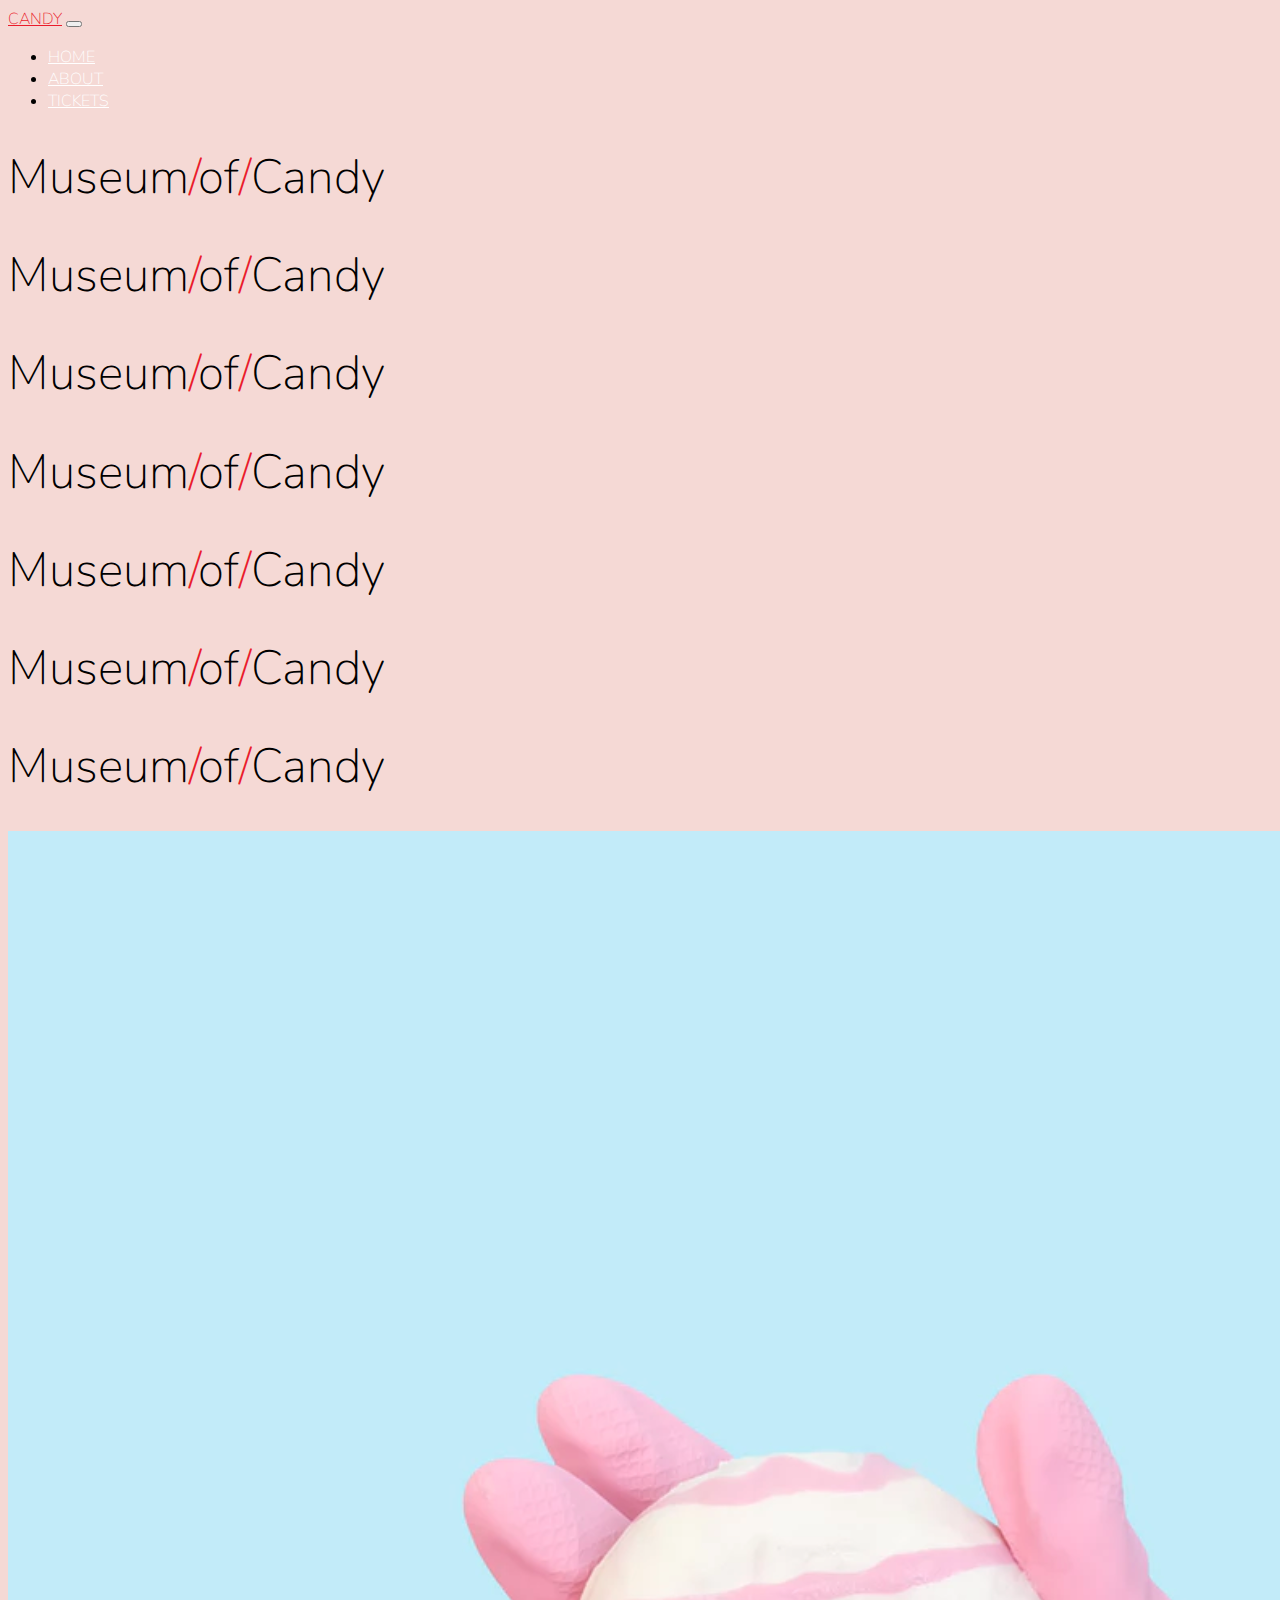
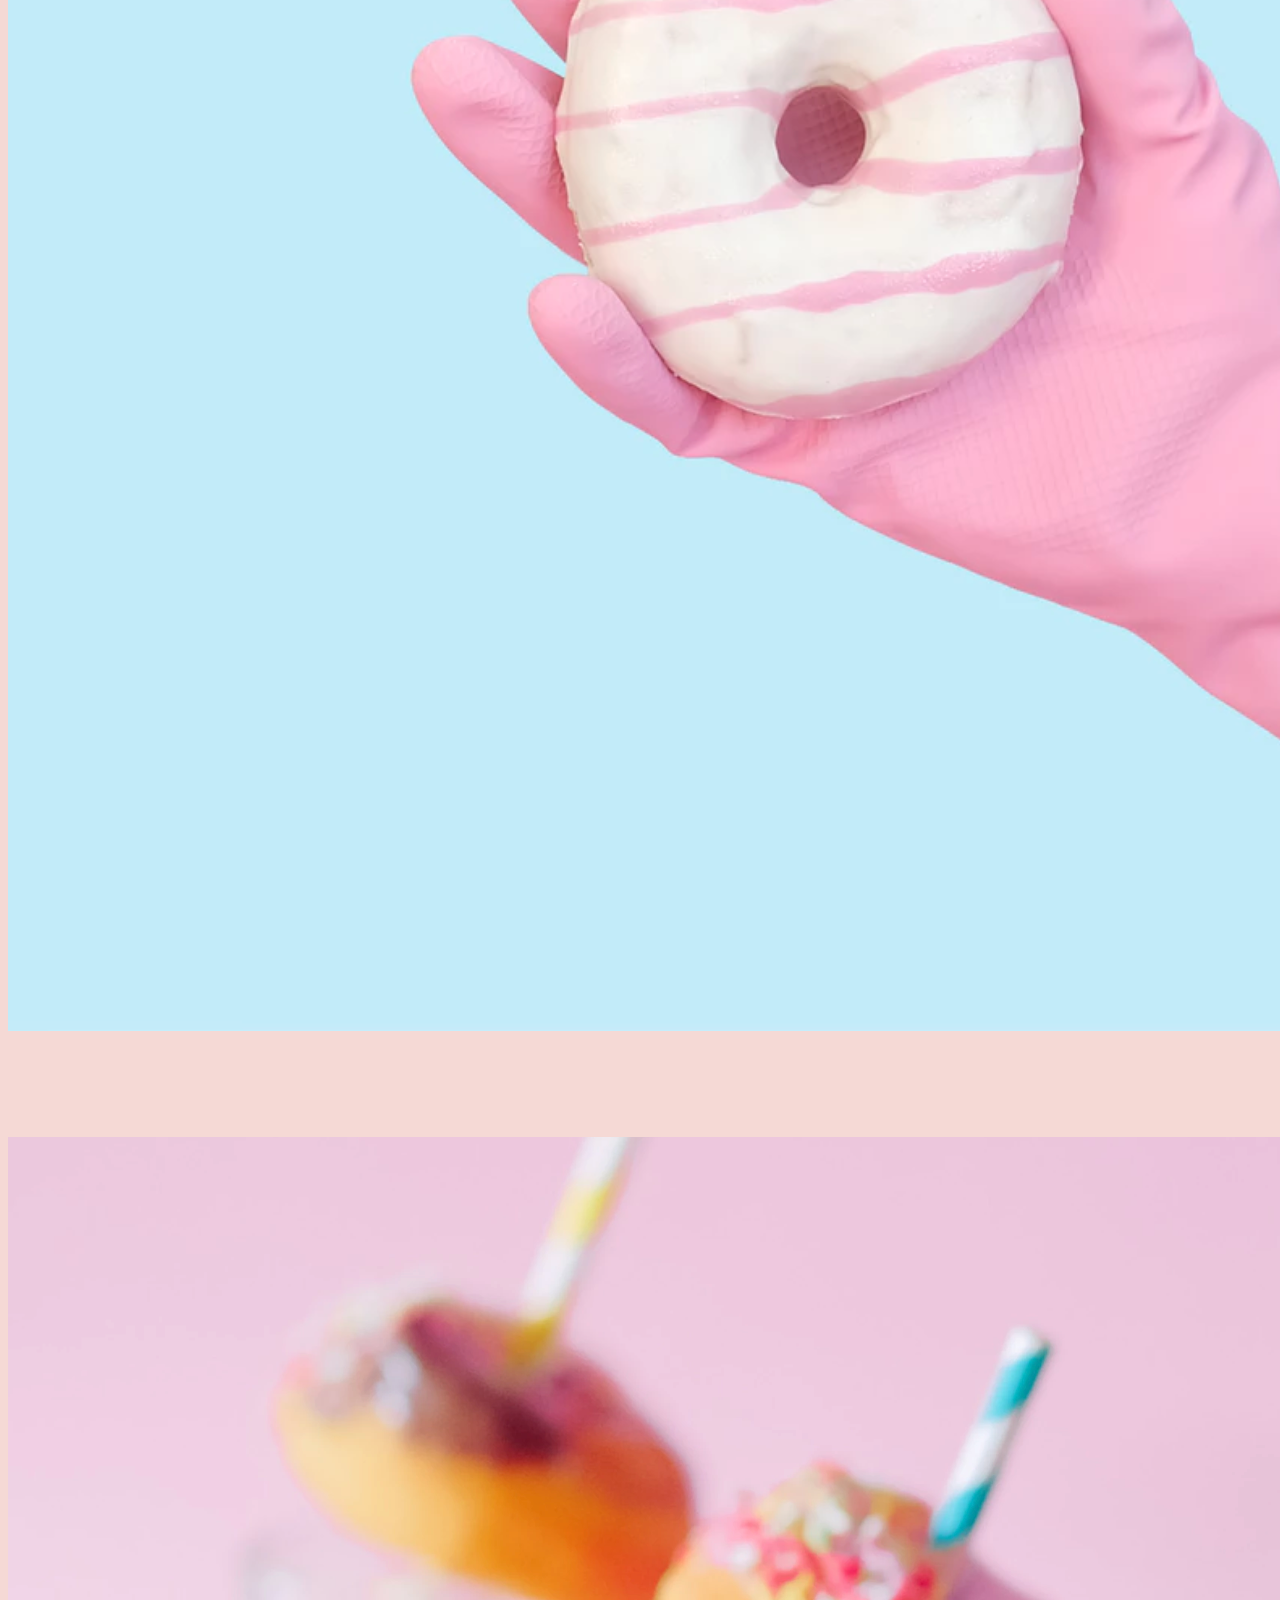
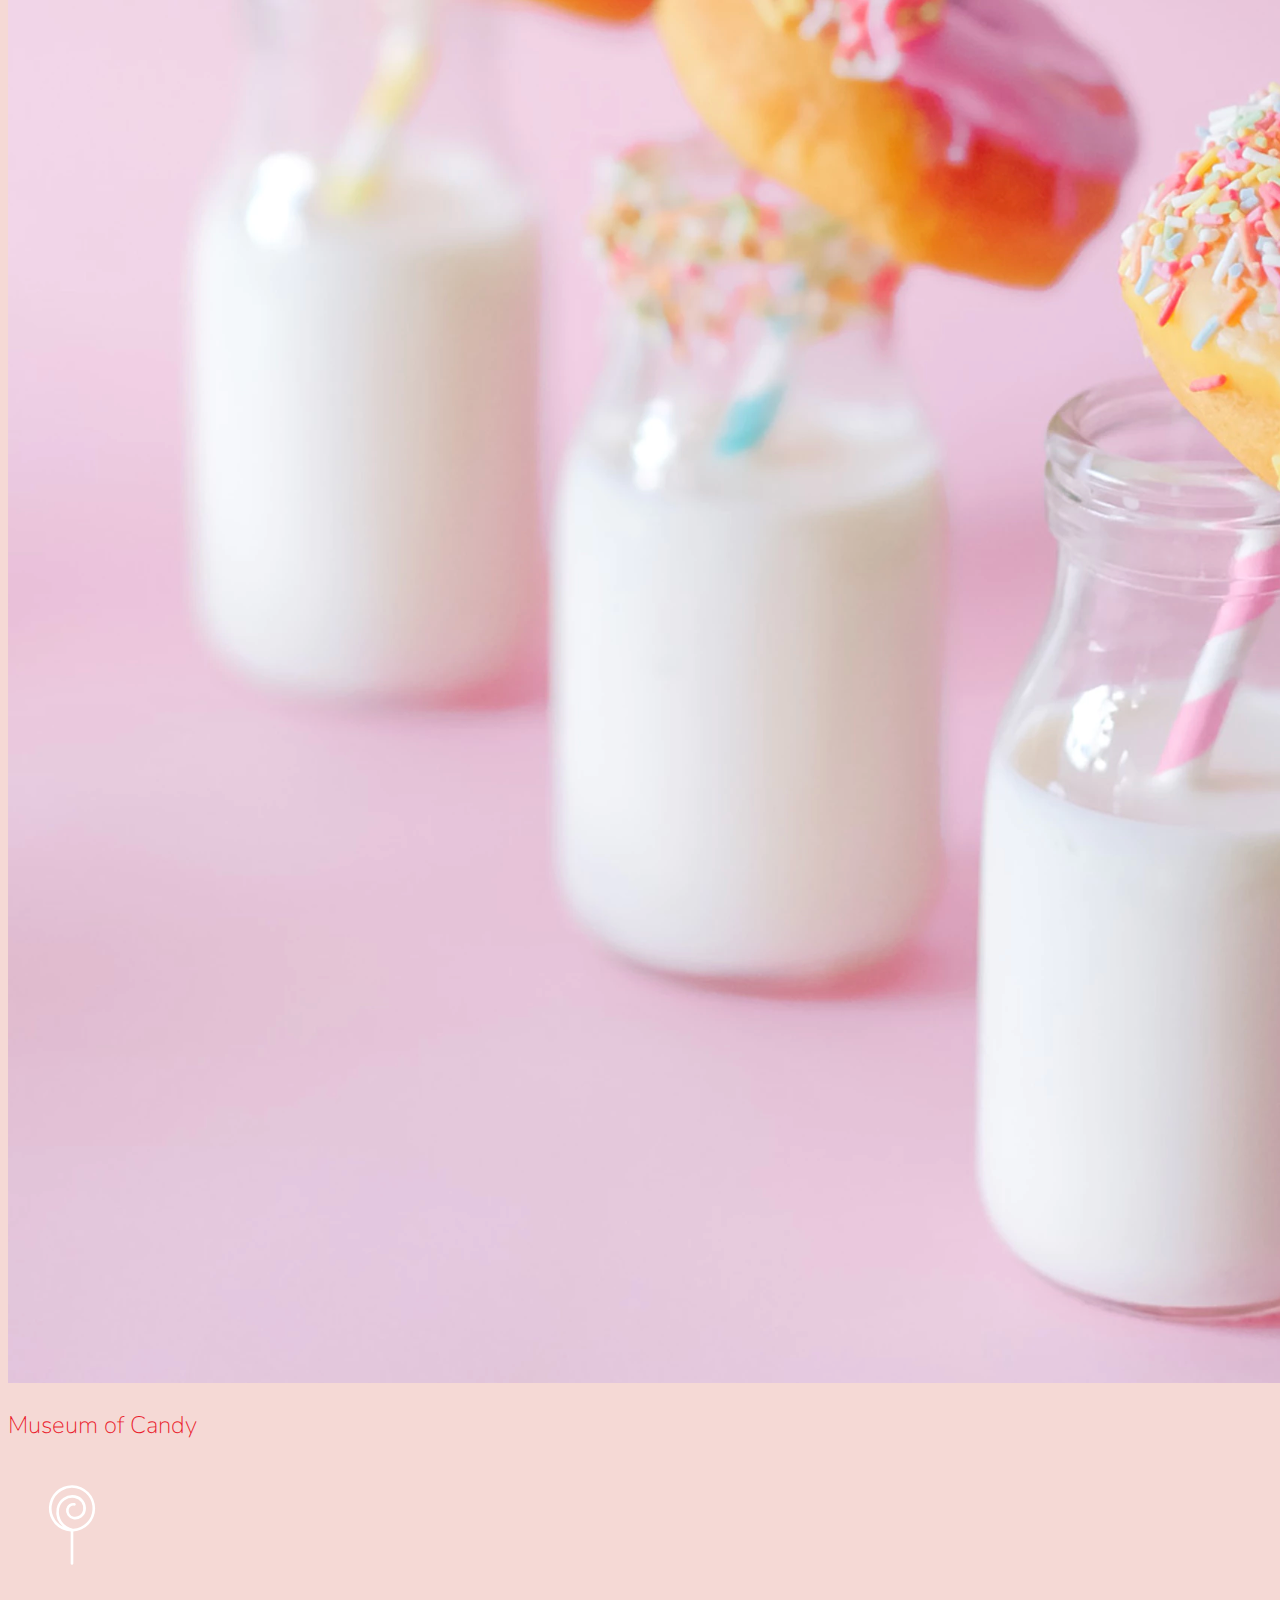
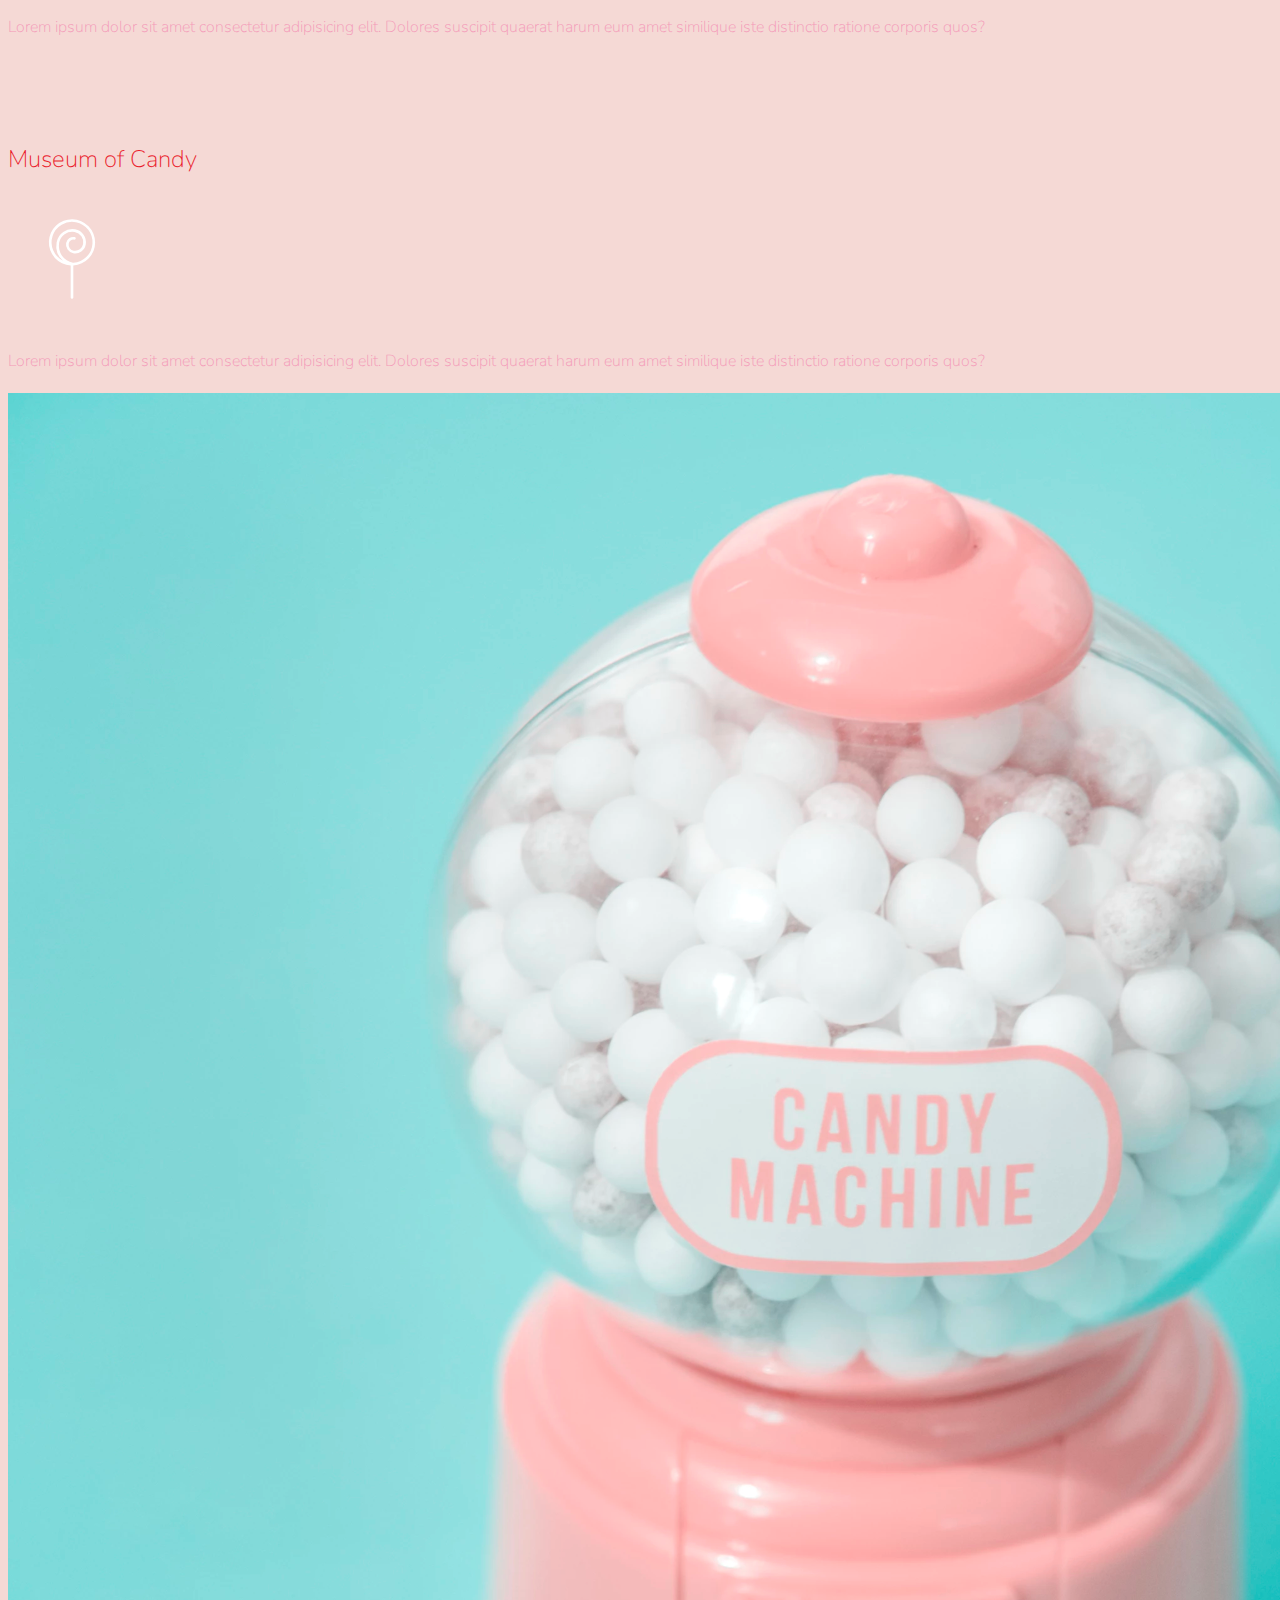
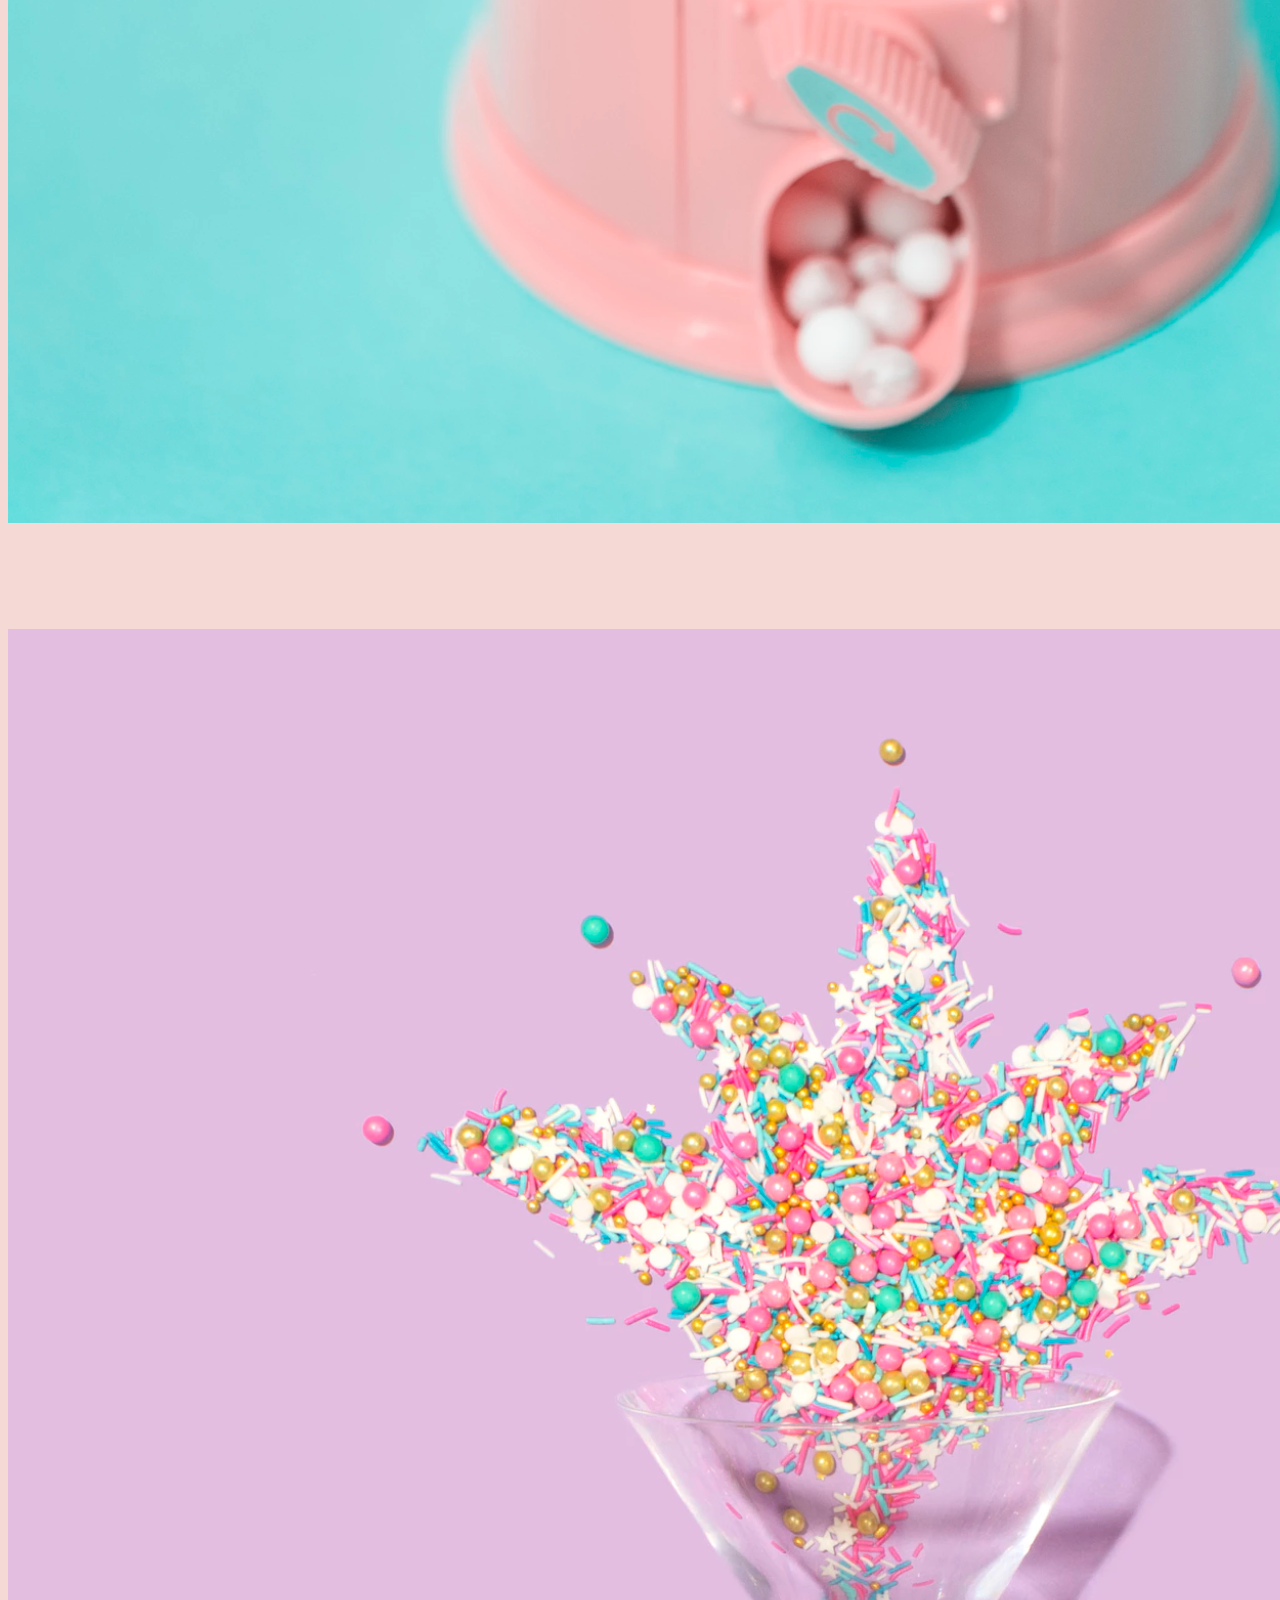
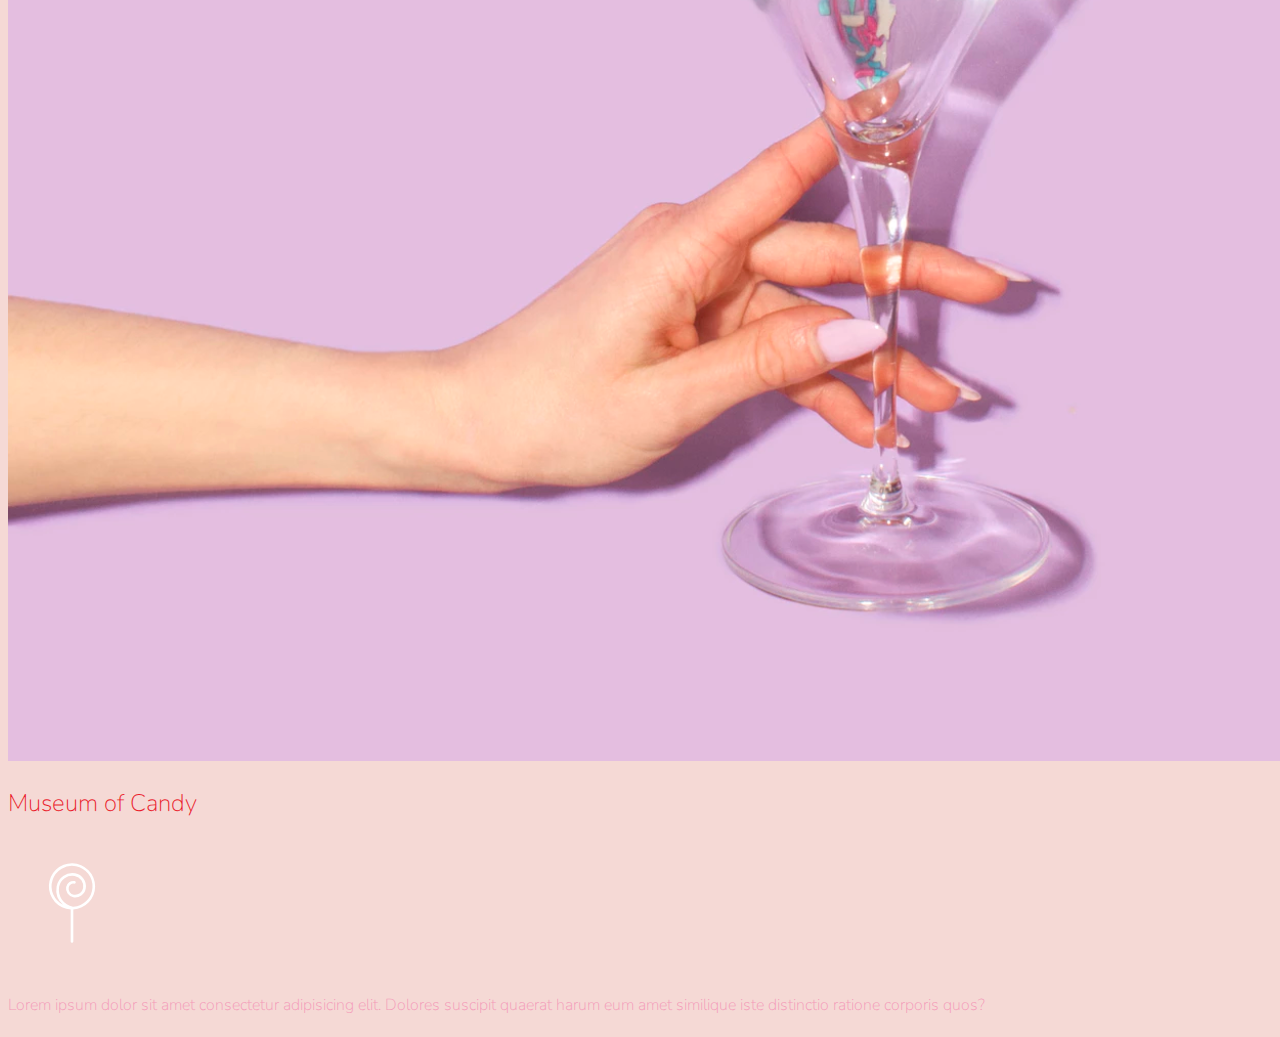
<file: Boostrap Mini Project/index.html>
<!doctype html>
<html lang="en">

<head>
  
  <meta charset="utf-8">
  <meta name="viewport" content="width=device-width, initial-scale=1, shrink-to-fit=no">


  <link href="https://fonts.googleapis.com/css?family=Nunito:200,300,400,700" rel="stylesheet">

  
  <!-- <link rel="stylesheet" href="https://stackpath.bootstrapcdn.com/bootstrap/4.1.3/css/bootstrap.min.css"
    integrity="sha384-MCw98/SFnGE8fJT3GXwEOngsV7Zt27NXFoaoApmYm81iuXoPkFOJwJ8ERdknLPMO" crossorigin="anonymous"> -->
  <link href="https://cdn.jsdelivr.net/npm/bootstrap@5.0.2/dist/css/bootstrap.min.css" rel="stylesheet"
    integrity="sha384-EVSTQN3/azprG1Anm3QDgpJLIm9Nao0Yz1ztcQTwFspd3yD65VohhpuuCOmLASjC" crossorigin="anonymous">
  
  <link rel="stylesheet" href="app.css">

  <title>Museum of Candy</title>
</head>

<body>
  <nav class="navbar navbar-dark bg-#fff navbar-expand-md py-0 fixed-top" id="mainNavbar">
    <a href="#" class="navbar-brand">CANDY</a>
    <button class="navbar-toggler" data-toggle="collapse" data-target="#navLinks" aria-label="Toggle navigation">
      <span class="navbar-toggler-icon"></span>
    </button>
    <div class="collapse navbar-collapse" id="navLinks">
      <ul class="navbar-nav">
        <li class="nav-item">
          <a href="#" class="nav-link">HOME</a>
        </li>
        <li class="nav-item">
          <a href="#" class="nav-link">ABOUT</a>
        </li>
        <li class="nav-item">
          <a href="#" class="nav-link">TICKETS</a>
        </li>
      </ul>
    </div>
  </nav>
  <section class="container-fluid px-0">
    <div class="row align-items-center">
      <div class="col-lg-6">
        <div class="text-white text-center d-none d-lg-block mt-5" id="headingGroup">
          <h1 class="display-2">Museum<span>/</span>of<span>/</span>Candy</h1>
          <h1 class="display-2">Museum<span>/</span>of<span>/</span>Candy</h1>
          <h1 class="display-2">Museum<span>/</span>of<span>/</span>Candy</h1>
          <h1 class="display-2">Museum<span>/</span>of<span>/</span>Candy</h1>
          <h1 class="display-2">Museum<span>/</span>of<span>/</span>Candy</h1>
          <h1 class="display-2">Museum<span>/</span>of<span>/</span>Candy</h1>
          <h1 class="display-2">Museum<span>/</span>of<span>/</span>Candy</h1>
        </div>
      </div>
      <div class="col-lg-6">
        <img class="img-fluid" src="imgs/hand2.png" alt="">
      </div>
    </div>
  </section>
  <section class="container-fluid px-0">
    <div class="row align-items-center content">
      <div class="col-md-6 order-2 order-md-1">
        <img class="img-fluid" src="imgs/milk.png" alt="">
      </div>
      <div class="col-md-6 text-center order-1 order-md-2">
        <div class="row justify-content-center">
          <div class="col-10 col-lg-8 blurb mb-5 mb-md-0">
            <h2 class="">Museum of Candy</h2>
            <img src="imgs/lolli_icon.png" class="d-none d-lg-inline" alt="">
            <p class="lead">
              Lorem ipsum dolor sit amet consectetur adipisicing elit. Dolores suscipit quaerat harum eum amet similique
              iste distinctio ratione corporis quos?
            </p>
          </div>
        </div>
      </div>
    </div>
    <div class="row align-items-center content">
      <div class="col-md-6 text-center">
        <div class="row justify-content-center">
          <div class="col-10 col-lg-8 blurb mb-5 mb-md-0">
            <h2 class="">Museum of Candy</h2>
            <img src="imgs/lolli_icon.png" class="d-none d-lg-inline" alt="">
            <p class="lead">
              Lorem ipsum dolor sit amet consectetur adipisicing elit. Dolores suscipit quaerat harum eum amet similique
              iste distinctio ratione corporis quos?
            </p>
          </div>
        </div>
      </div>
      <div class="col-md-6">
        <img class="img-fluid" src="imgs/gumball.png" alt="">
      </div>
    </div>
    <div class="row align-items-center content">
      <div class="col-md-6">
        <img class="img-fluid" src="imgs/sprinkles.png" alt="">
      </div>
      <div class="col-md-6 text-center order-1 order-md-2">
        <div class="row justify-content-center">
          <div class="col-10 col-lg-8 blurb mb-5 mb-md-0">
            <h2 class="">Museum of Candy</h2>
            <img src="imgs/lolli_icon.png" class="d-none d-lg-inline" alt="">
            <p class="lead">
              Lorem ipsum dolor sit amet consectetur adipisicing elit. Dolores suscipit quaerat harum eum amet similique
              iste distinctio ratione corporis quos?
            </p>
          </div>
        </div>
      </div>
    </div>
  </section>
  <script src="https://code.jquery.com/jquery-3.3.1.slim.min.js"
    integrity="sha384-q8i/X+965DzO0rT7abK41JStQIAqVgRVzpbzo5smXKp4YfRvH+8abtTE1Pi6jizo"
    crossorigin="anonymous"></script>
  <script src="https://cdnjs.cloudflare.com/ajax/libs/popper.js/1.14.3/umd/popper.min.js"
    integrity="sha384-ZMP7rVo3mIykV+2+9J3UJ46jBk0WLaUAdn689aCwoqbBJiSnjAK/l8WvCWPIPm49"
    crossorigin="anonymous"></script>
  <script src="https://stackpath.bootstrapcdn.com/bootstrap/4.1.3/js/bootstrap.min.js"
    integrity="sha384-ChfqqxuZUCnJSK3+MXmPNIyE6ZbWh2IMqE241rYiqJxyMiZ6OW/JmZQ5stwEULTy"
    crossorigin="anonymous"></script>

    <script>
      $(function(){
        $(document).scroll(function (){
          var $nav = $("#mainNavbar");
          $nav.toggleClass("scrolled",$(this).scrollTop() > $nav.height());
        })
      })
    </script>
</body>

</html>
</file>
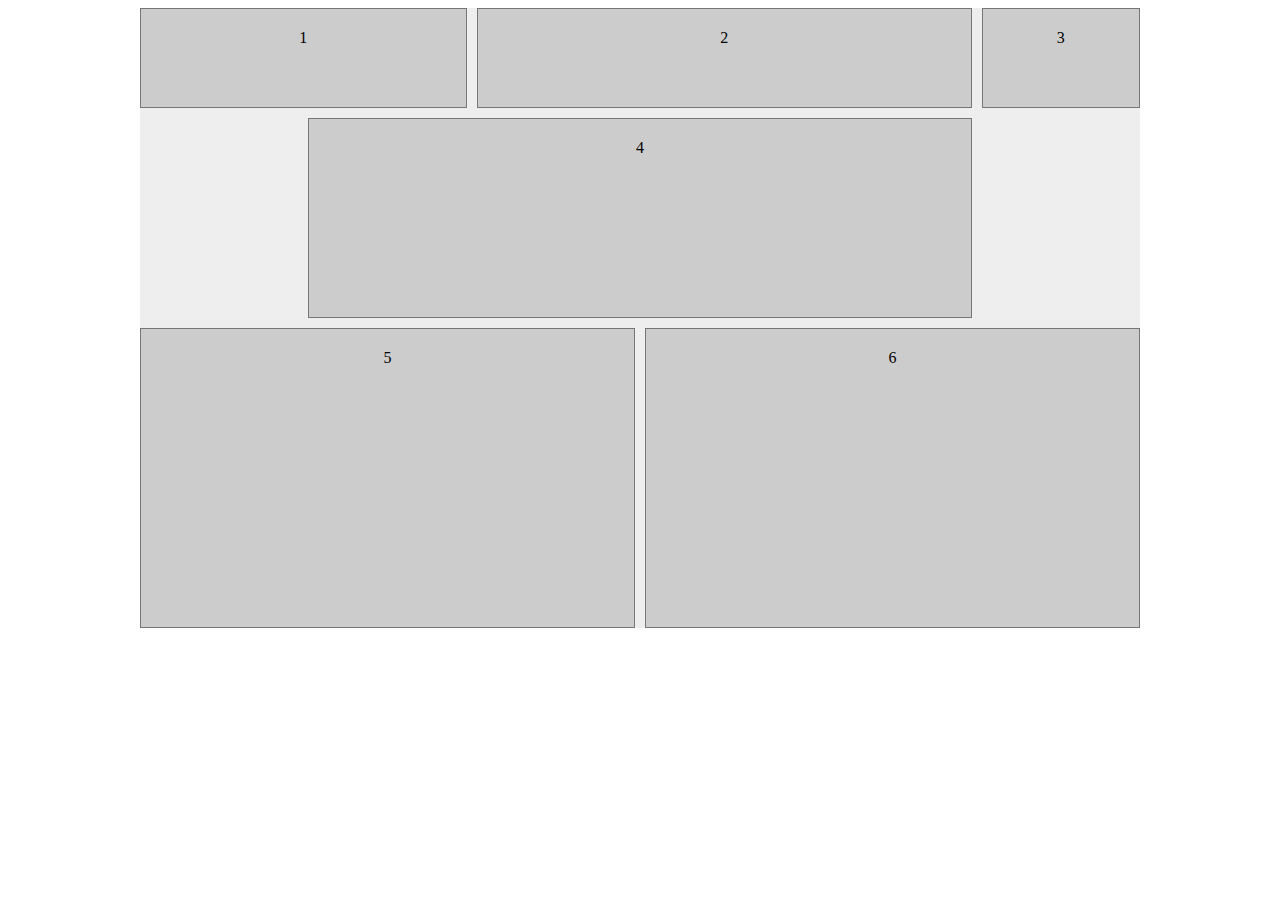
<file: CSS Grid/CSS Grid 0/index.html>
<!DOCTYPE html>
<html lang="en">
<head>
    <meta charset="UTF-8">
    <meta name="viewport" content="width=device-width, initial-scale=1.0">
    <link rel="stylesheet" href="app.css">
    <title>CSS Grid Layout</title>
</head>
<body>
    <div class="grid-container">
        <div>1</div>
        <div>2</div>
        <div>3</div>
        <div>4</div>
        <div>5</div>
        <div>6</div>
    </div>
</body>
</html>
</file>
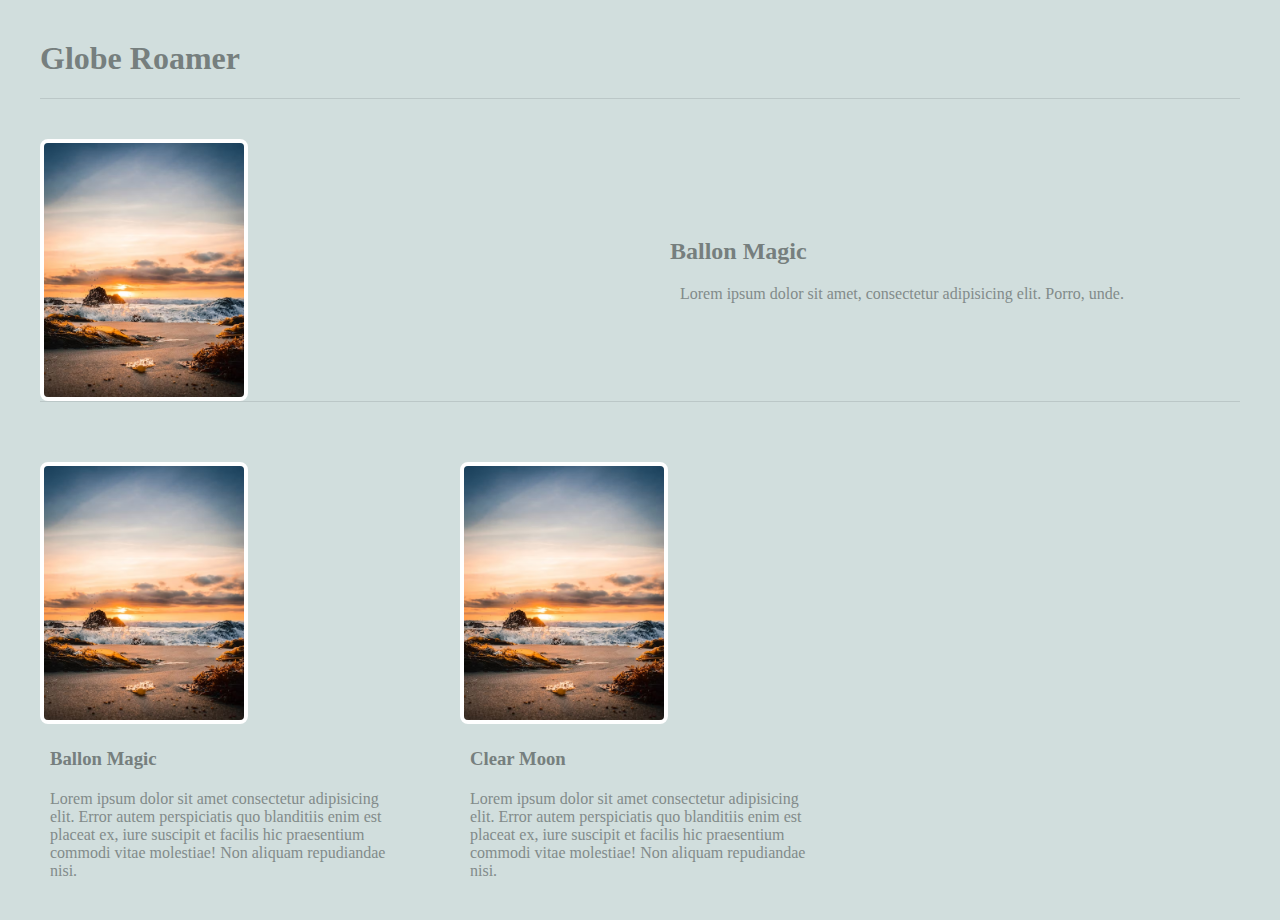
<file: CSS Grid/CSS Grid 1/index.html>
<!DOCTYPE html>
<html lang="en">

<head>
    <meta charset="UTF-8">
    <meta name="viewport" content="width=device-width, initial-scale=1.0">
    <link rel="stylesheet" href="app.css">
    <title>CSS Grid Layout 1</title>
</head>

<body>
    <header>
        <h1>Globe Roamer</h1>
    </header>
    <main class="grid-container">
        <article class="featured">
            <img src="img/img1.jpg" alt="featured image">
            <div>
                <h2>Ballon Magic</h2>
                <p>
                    Lorem ipsum dolor sit amet, consectetur adipisicing elit. Porro, unde.
                </p>
            </div>
        </article>
        <article>
            <img src="img/img1.jpg" alt="">
            <div>
                <h3>Ballon Magic</h3>
                <p>
                    Lorem ipsum dolor sit amet consectetur adipisicing elit. Error autem perspiciatis quo blanditiis
                    enim est placeat ex, iure suscipit et facilis hic praesentium commodi vitae molestiae! Non aliquam
                    repudiandae nisi.
                </p>
            </div>
        </article>
        <article>
            <img src="img/img1.jpg" alt="">
            <div>
                <h3>Clear Moon</h3>
                <p>
                    Lorem ipsum dolor sit amet consectetur adipisicing elit. Error autem perspiciatis quo blanditiis
                    enim est placeat ex, iure suscipit et facilis hic praesentium commodi vitae molestiae! Non aliquam
                    repudiandae nisi.
                </p>
            </div>
        </article>
    </main>
</body>

</html>
</file>
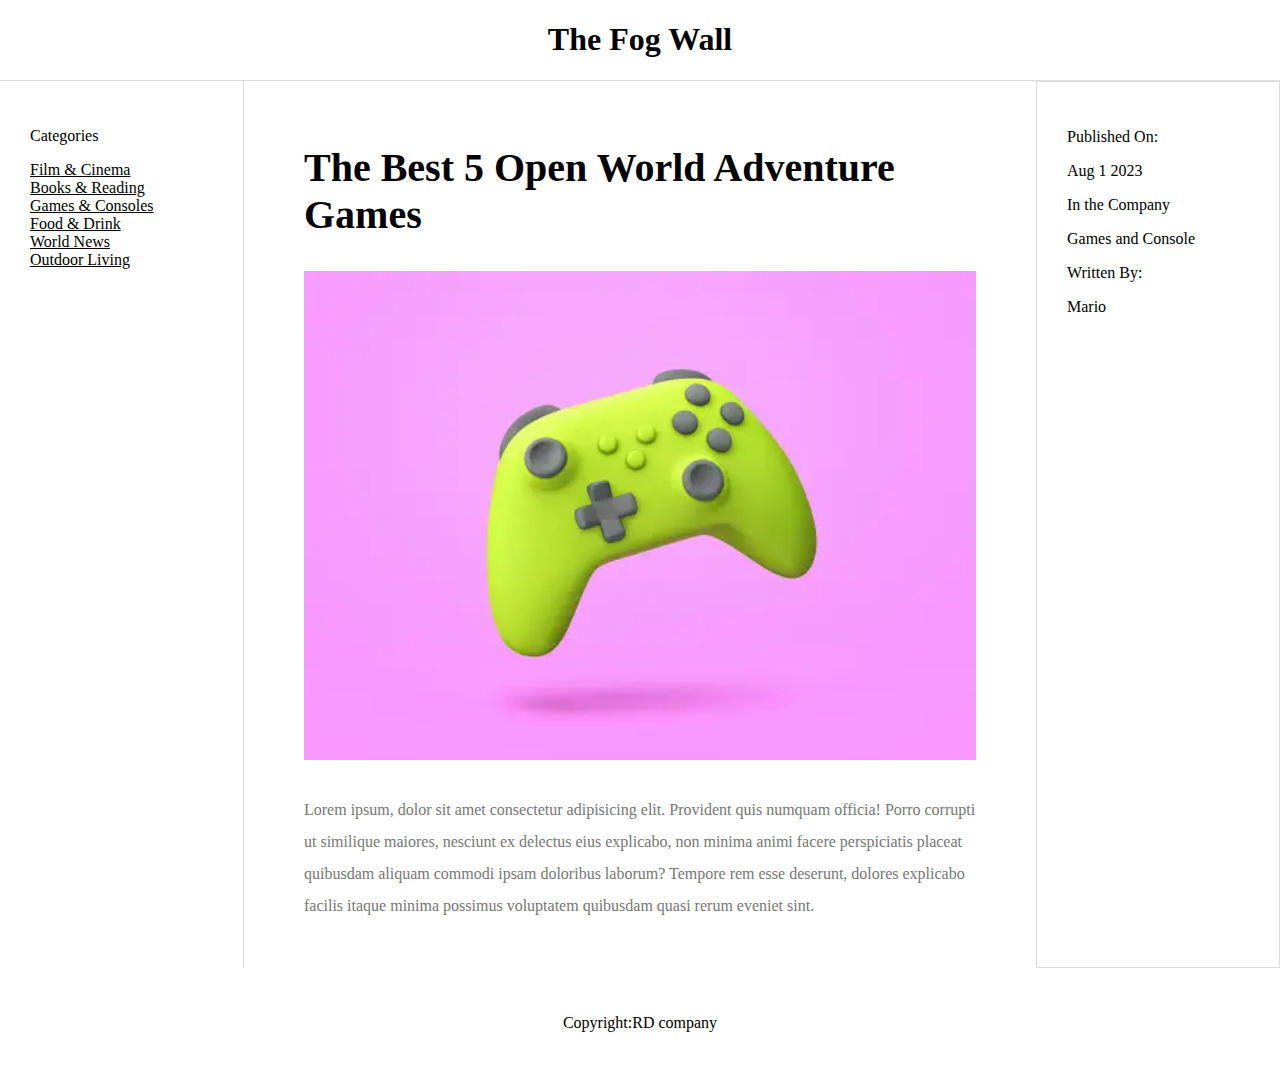
<file: CSS Grid/CSS Grid 2/index.html>
<!DOCTYPE html>
<html lang="en">

<head>
    <meta charset="UTF-8">
    <meta name="viewport" content="width=device-width, initial-scale=1.0">
    <link rel="stylesheet" href="app.css">
    <title>CSS Grid Layout 2</title>
</head>

<body>
    <div class="grid-container">
        <header>
            <h1>The Fog Wall</h1>
        </header>
        <nav>
            <p>Categories</p>
            <li>Film & Cinema</li>
            <li>Books & Reading</li>
            <li>Games & Consoles</li>
            <li>Food & Drink</li>
            <li>World News</li>
            <li>Outdoor Living</li>
        </nav>
        <article>
            <h2>The Best 5 Open World Adventure Games</h2>
            <img src="img/img1.jpg" alt="">
            <p>Lorem ipsum, dolor sit amet consectetur adipisicing elit. Provident quis numquam officia! Porro corrupti
                ut similique maiores, nesciunt ex delectus eius explicabo, non minima animi facere perspiciatis placeat
                quibusdam aliquam commodi ipsam doloribus laborum? Tempore rem esse deserunt, dolores explicabo facilis
                itaque minima possimus voluptatem quibusdam quasi rerum eveniet sint.</p>
        </article>
        <aside>
            <ul>
                <li>
                    <p>Published On:</p>
                    <p>Aug 1 2023</p>
                </li>
                <li>
                    <p>In the Company</p>
                    <p>Games and Console</p>
                </li>
                <li>
                    <p>Written By:</p>
                    <p>Mario</p>
                </li>
            </ul>
        </aside>
        <footer>
            <p>Copyright:RD company</p>
        </footer>
    </div>



</body>

</html>
</file>
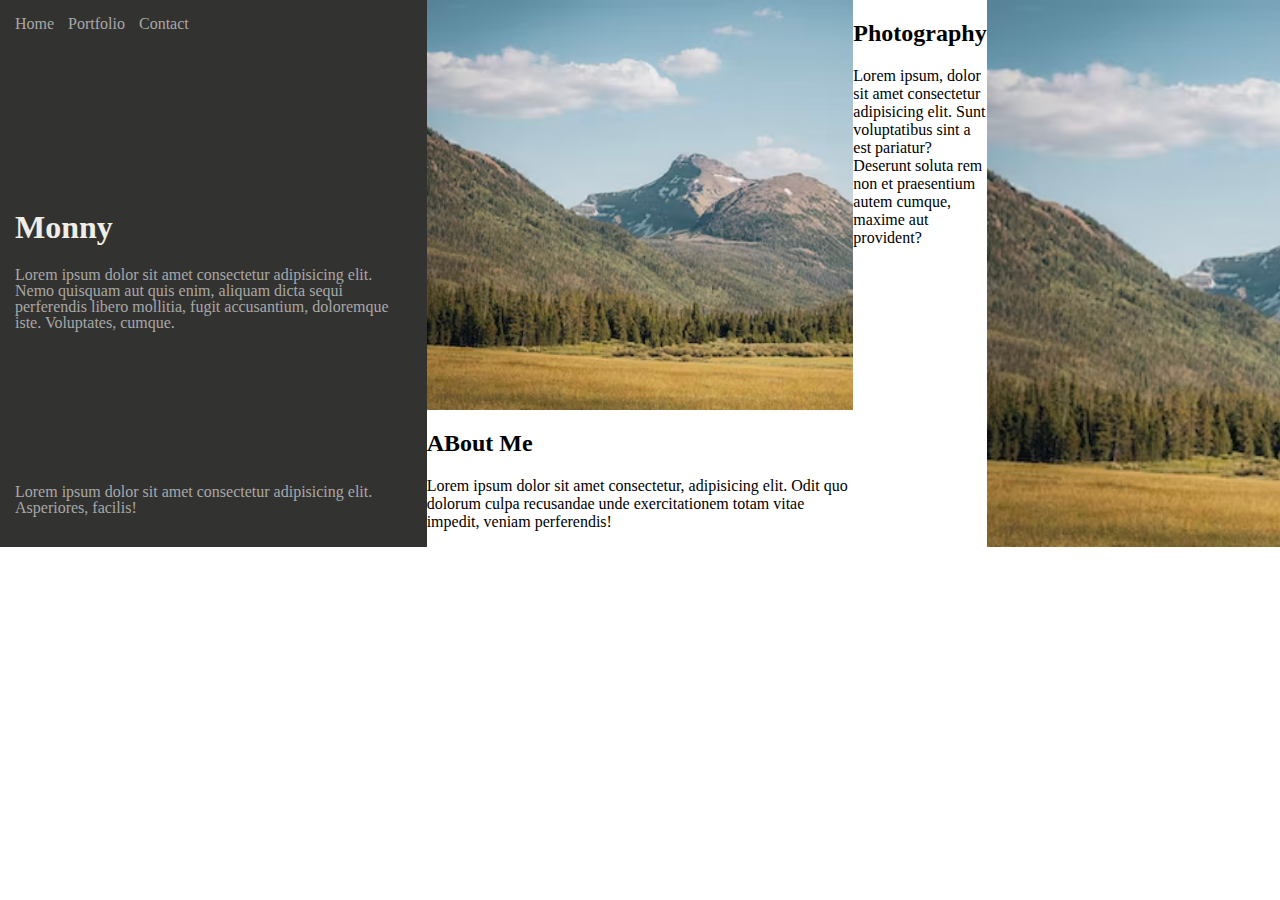
<file: CSS Grid/CSS Grid 4/index.html>
<!DOCTYPE html>
<html lang="en">

<head>
    <meta charset="UTF-8">
    <meta name="viewport" content="width=device-width, initial-scale=1.0">
    <link rel="stylesheet" href="app.css">
    <title>CSS Grid 4</title>
</head>

<body>
    <main>
        <div class="panel welcome">
            <nav>
                <a href="">Home</a>
                <a href="">Portfolio</a>
                <a href="">Contact</a>
            </nav>
            <div>
                <h1>Monny</h1>
                <p>
                    Lorem ipsum dolor sit amet consectetur adipisicing elit. Nemo quisquam aut quis enim, aliquam dicta
                    sequi perferendis libero mollitia, fugit accusantium, doloremque iste. Voluptates, cumque.
                </p>
            </div>
            <footer>
                <p>Lorem ipsum dolor sit amet consectetur adipisicing elit. Asperiores, facilis!</p>
            </footer>
        </div>
        <div class="panel about">
            <img src="img/img1.jpg" alt="">
            <div>
                <h2>ABout Me</h2>
                <p>Lorem ipsum dolor sit amet consectetur, adipisicing elit. Odit quo dolorum culpa recusandae unde
                    exercitationem totam vitae impedit, veniam perferendis!
                </p>
            </div>
        </div>
        <div class="panel photos">
            <div class="text">
                <h2>Photography</h2>
                <p>Lorem ipsum, dolor sit amet consectetur adipisicing elit. Sunt voluptatibus sint a est pariatur?
                    Deserunt soluta rem non et praesentium autem cumque, maxime aut provident?
                </p>
            </div>
            <img src="img/img1.jpg" alt="">
        </div>
    </main>
</body>

</html>
</file>
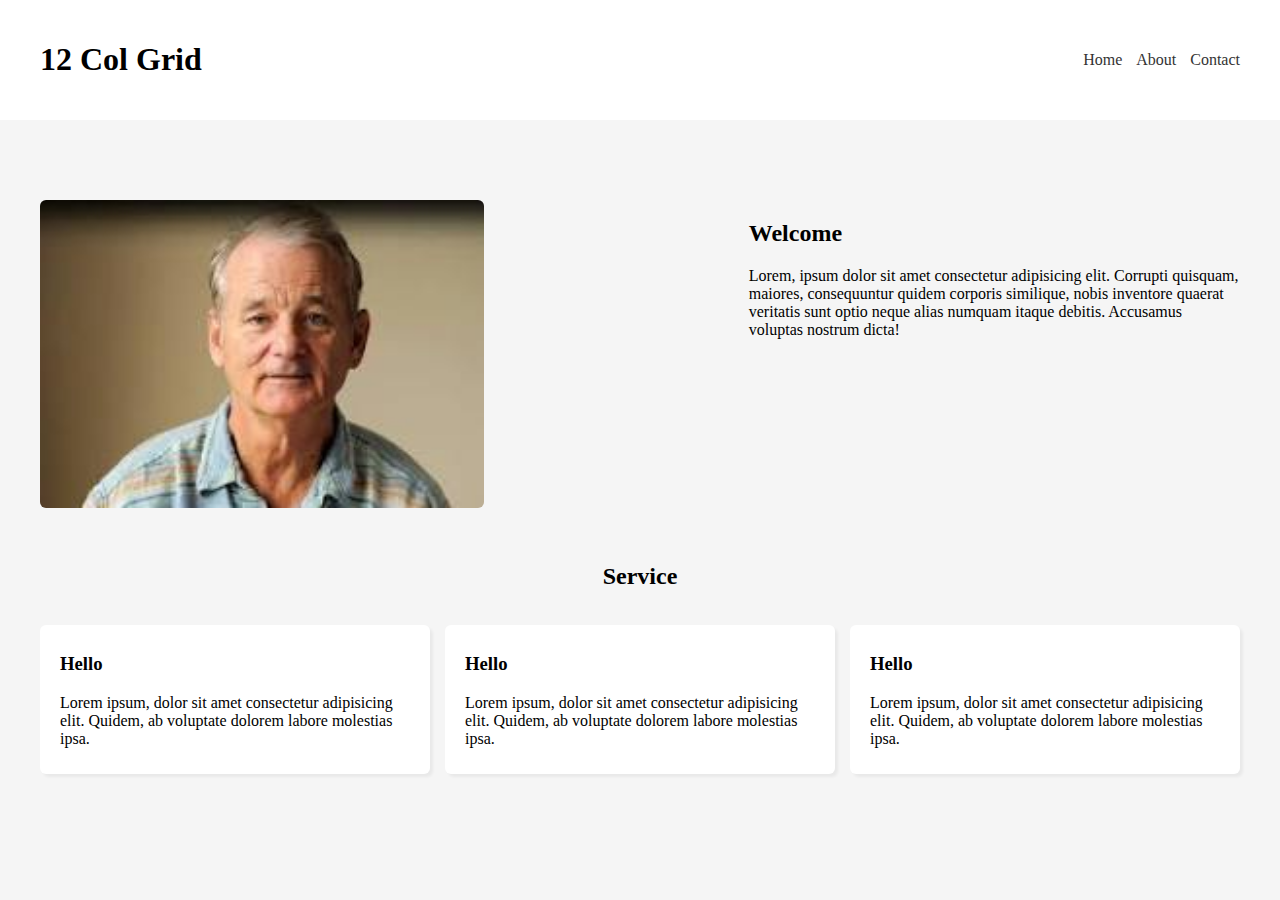
<file: CSS Grid/CSS Grid 5/index.html>
<!DOCTYPE html>
<html lang="en">

<head>
    <meta charset="UTF-8">
    <meta name="viewport" content="width=device-width, initial-scale=1.0">
    <title>CSS Grid Layout 5</title>
    <link rel="stylesheet" href="app.css">
</head>

<body>
    <header class="grid">
        <h1>12 Col Grid</h1>
        <nav>
            <a href="">Home</a>
            <a href="">About</a>
            <a href="">Contact</a>
        </nav>
    </header>
    <main class="grid">
        <img src="img/img.jpg" alt="fill murray">
        <div class="welcome">
            <h2>Welcome</h2>
            <p>
                Lorem, ipsum dolor sit amet consectetur adipisicing elit. Corrupti quisquam, maiores, consequuntur
                quidem corporis similique, nobis inventore quaerat veritatis sunt optio neque alias numquam itaque
                debitis. Accusamus voluptas nostrum dicta!
            </p>
        </div>
        <h2>Service</h2>
        <div class="card">
            <h3>Hello</h3>
            <p>Lorem ipsum, dolor sit amet consectetur adipisicing elit. Quidem, ab voluptate dolorem labore molestias
                ipsa.
            </p>
        </div>
        <div class="card">
            <h3>Hello</h3>
            <p>Lorem ipsum, dolor sit amet consectetur adipisicing elit. Quidem, ab voluptate dolorem labore molestias
                ipsa.
            </p>
        </div>
        <div class="card">
            <h3>Hello</h3>
            <p>Lorem ipsum, dolor sit amet consectetur adipisicing elit. Quidem, ab voluptate dolorem labore molestias
                ipsa.
            </p>
        </div>
    </main>
</body>

</html>
</file>
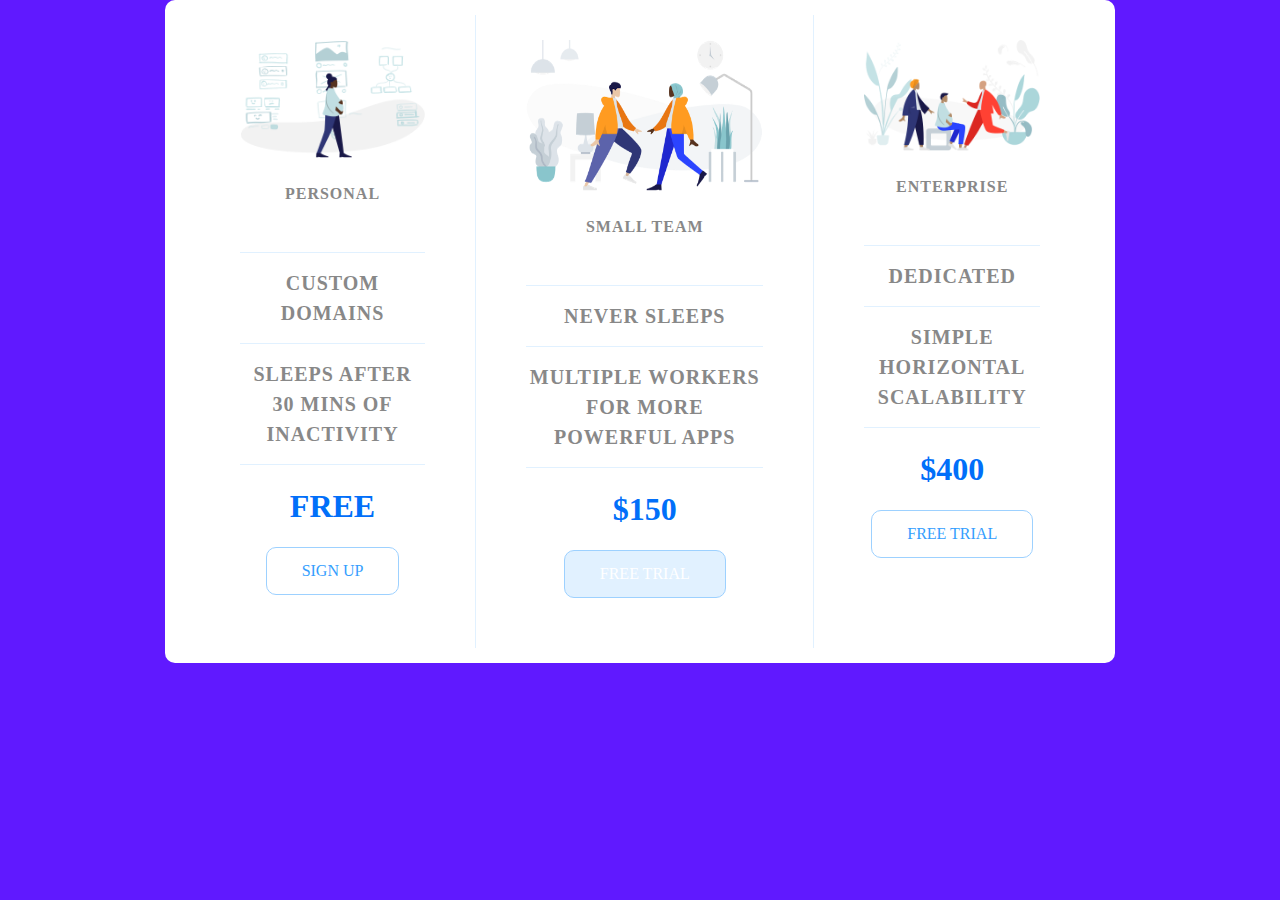
<file: CSS Mini Project/PriceTable/index.html>
<!DOCTYPE html>
<html lang="en">

<head>
    <meta charset="UTF-8">
    <meta name="viewport" content="width=device-width, initial-scale=1.0">
    <title>Price Tiers</title>
    <link rel="stylesheet" href="https://fonts.googleapis.com/css?family=Open+Sans:400,600,700">
    <link rel="stylesheet" href="app.css">
</head>

<body>
    <div class="panel pricing-table">

        <div class="pricing-plan">
            <img src="icons/icon1.png" alt="" class="pricing-img">
            <h2 class="pricing-header">Personal</h2>
            <ul class="pricing-features">
                <li class="pricing-features-item">Custom domains</li>
                <li class="pricing-features-item">Sleeps after 30 mins of inactivity</li>
            </ul>
            <span class="pricing-price">Free</span>
            <a href="#/" class="pricing-button">Sign up</a>
        </div>

        <div class="pricing-plan">
            <img src="icons/icon2.png" alt="" class="pricing-img">
            <h2 class="pricing-header">Small team</h2>
            <ul class="pricing-features">
                <li class="pricing-features-item">Never sleeps</li>
                <li class="pricing-features-item">Multiple workers for more powerful apps</li>
            </ul>
            <span class="pricing-price">$150</span>
            <a href="#/" class="pricing-button is-featured">Free trial</a>
        </div>

        <div class="pricing-plan">
            <img src="icons/icon3.png" alt="" class="pricing-img">
            <h2 class="pricing-header">Enterprise</h2>
            <ul class="pricing-features">
                <li class="pricing-features-item">Dedicated</li>
                <li class="pricing-features-item">Simple horizontal scalability</li>
            </ul>
            <span class="pricing-price">$400</span>
            <a href="#/" class="pricing-button">Free trial</a>
        </div>

    </div>

</body>

</html>
</file>
<file: Boostrap Mini Project/app.css>
body{
    background-color: #f5d9d5;
    font-family: "Nunito","sans-serif";
}
#mainNavbar .navbar-brand{
    color: #EA1C2c;
   
}
#mainNavbar .nav-link{
    color: white;
}
#mainNavbar .nav-link:hover{
    color: #EA1C2c;
    background-color: purple;
}
#mainNavbar{
    font-size: 1rem;
    font-weight: 100;
}
#headingGroup span{
    color: #EA1C2c;
}
#headingGroup h1{
    font-weight: 100;
    font-size: 3rem;
}
.blurb h2{
    color: #EA1C2c;
    font-weight: 100;
    font: 2.5rem;
}
.blurb p{
    color: #f498b8;
    font-weight: 100;
    font: 1.125rem;
    line-height: 2;
}
.content{
    margin-top:100px ;
}
.navbar.scrolled{
    background-color: rgb(222,192,222);
    transition: background 200ms;
}
@media (max-width:1100px) {
    #headingGroup h1{
        font-size: 2.5rem;
    }  
}
</file>
<file: CSS Grid/CSS Grid 0/app.css>
.grid-container
{
    background-color: #eee;
    max-width: 1000px;
    margin: 0 auto;
    display: grid;
    grid-template-columns: repeat(6 , 1fr);
    grid-template-rows: 100px 200px 300px;
    gap: 10px;
    justify-items: stretch;
    align-items: stretch;
}
.grid-container > div
{
    background-color: #ccc;
    text-align: center;
    padding: 20px;
   border:1px solid #777;
}
.grid-container > div:nth-child(1) {
    grid-column: 1 / span 2;
}
.grid-container > div:nth-child(2){
    grid-column: span 3;
}
.grid-container > div:nth-child(3)
{
    grid-column: span 1;
}
.grid-container > div:nth-child(4)
{
    grid-column: 2 / span 4;
}
.grid-container > div:nth-child(5)
{
    grid-column: span 3 ;
}
.grid-container > div:nth-child(6)
{
    grid-column: span 3;
}
</file>
<file: CSS Grid/CSS Grid 1/app.css>
body{
    margin: 20px;
    background-color: #d1dedd;
}
ul,li {
    padding: 0;
    list-style: none;
}
h1,h2,h3 {
    color: #767f7e;
}
p{
    color: #828b8a;
}
header
{
    max-width: 1200px;
    margin: 40px auto;
    border-bottom: 1px solid #bbc7c7;
}
.grid-container{
    display: grid;
    grid-template-columns: 1fr 1fr 1fr;
    gap: 60px;
    max-width: 1200px;
    margin: 20px;
}
article.featured{
    grid-column: span 3;
    display: grid;
    grid-template-columns: 1fr 1fr;
    gap: 60px;
    align-items: center;
    border-bottom: 1px solid #bbc7c7;
}
article img ,article.featured img{
    width :100px;
    border: 4px solid #fff;
    border-radius: 8px;
    width: 200px;
}
article p,article h3{
    margin: 20px 10px;
}
@media screen and (max-width:980px){
 article{
    grid-column: span 3;
    display: grid;
    grid-template-columns: 1fr 1fr;
    gap: 60px;
    align-items: center;
    border-bottom: 1px solid #bbc7c7;
 }   
}
@media screen and (max-width:760px){
    article,article.featured
    {
        display: block; 
        margin: 0 20px;
        

    }
    
}
</file>
<file: CSS Grid/CSS Grid 2/app.css>
body{
    margin: 0;
}
ul,li{
    padding:0;
    list-style-type: none;
}
.grid-container{
    display: grid;
    grid-template-columns: 1fr 3fr 1fr;
    column-gap: 30px;
}
header{
    grid-column: span 3;
    text-align: center;
    border-bottom: 1px solid #ddd;
}
nav{
    padding: 30px;
    border-right:1px solid #ddd ;
}
nav li{
    text-decoration: underline;
}
article
{
    padding: 30px;
}
article h2{
    font-size: 2.5em;
    max-width: 800px;
}
article img{
    width : 100%;
}
article p{
    margin-top: 30px;
    line-height: 2em;
    color: #777;
}
aside{
    padding: 30px;
    border: 1px solid #ddd;
}
footer{
    grid-column: span 3;
    text-align: center;
    padding: 30px;
}

@media screen and (max-width:1200px) {
    nav{
        grid-column: span 3;
        border-right: 0;
        border-bottom: 1px solid #ddd;
    }
    nav li {
        display: inline-block;
        margin-right: 10px;
    }
    article{
        grid-column: span 2;
    }
    aside{
        padding: 60px;
    }
}
@media screen and (max-width:980px) {
    nav,article,aside{
        grid-column: span 3;
    }
    aside{
        border-left: 0;
        border-top: 1px solid #ddd;
    } 
    article h2{
        font-size: 1.5em;   
    }   
}
</file>
<file: CSS Grid/CSS Grid 4/app.css>
body{
    margin: 0;
}
main{
    display: grid;
    grid-template-columns: 1fr 1fr 1fr;
    min-height: 100%;
}
.panel{
    display: grid;
    grid-template-columns: 1fr;
}
.panel.welcome{
    background-color: #323230;
    padding: 15px;
    grid-auto-rows: 1fr;
}
.panel.welcome nav a{
    color: #a8a8a8;
    text-decoration: none;
    margin-right: 10px;
}
.panel.welcome p{
    color: #a8a8a8;
    max-width: 540px;
    line-height: 1em;
}
.panel.welcome h1{
    color:#eeeee7 ;
    font-size: 2em;
}
.panel.welcome footer{
    align-self: end;
}
.panel.about{
    grid-template-rows: 3fr 1fr;
    overflow: hidden;
    
}
.panel.about img{
    min-width: 100%;
    min-height: 100%;
}
.panel.photos{
    grid-template-columns: 1fr 3fr;
    overflow: hidden;
}
.panel.photos img{
    min-width: 100%;
    min-height: 100%;
}
.panel.text{
    background-color: #eeeee7;
    color: #323230;
    padding: 30px 60px;
}
</file>
<file: CSS Grid/CSS Grid 5/app.css>
body{
    margin: 0;
    background-color: #f5f5f5;
}
.grid{
    display: grid;
    grid-template-columns: repeat(12,1fr);
    gap: 15px;
}
header{
    padding: 20px 40px;
    background-color: #fff;
    align-items: center;

}
header h1{
    grid-column: span 6;

}
header nav{
    grid-column:span 6;
    justify-self: end;
}
header nav a{
    color: #333;
    margin-left: 10px;
    text-decoration: none;
}
main{
    max-width: 1200px;
    margin: 60px auto;
    padding: 20px;
}
main img{
    grid-column: span 6;
    width: 75%;
    border-radius: 6px;
}
main .welcome{
    grid-column: 8 / span 5;
}
main > h2{
    grid-column: span 12;
    text-align: center;
    font-size: 1.5em;
    font-size: 1.5em;
    padding-top: 20px;
}
main .card{
    grid-column: span 4;
    background-color: #fff;
    padding: 10px 20px;
    border-radius: 6px;
    box-shadow: 3px 3px 3px rgba(0,0,0,0.05);
}
@media screen and (max-width:960px) {
    main img{
        grid-column: 2/span 10;
        justify-items: center;
        width: 100%;
    }
    main .welcome{
        grid-column: 3 /span 8;
        text-align: center;
    }
    main .card{
        grid-column: 3/span 8;
    }


}
</file>
<file: CSS Mini Project/PriceTable/app.css>
html, body, div, span, applet, object, iframe,
h1, h2, h3, h4, h5, h6, p, blockquote, pre,
a, abbr, acronym, address, big, cite, code,
del, dfn, em, img, ins, kbd, q, s, samp,
small, strike, strong, sub, sup, tt, var,
b, u, i, center,
dl, dt, dd, ol, ul, li,
fieldset, form, label, legend,
table, caption, tbody, tfoot, thead, tr, th, td,
article, aside, canvas, details, embed, 
figure, figcaption, footer, header, hgroup, 
menu, nav, output, ruby, section, summary,
time, mark, audio, video {
	margin: 0;
	padding: 0;
	border: 0;
	font-size: 100%;
	font: inherit;
	vertical-align: baseline;
}
/* HTML5 display-role reset for older browsers */
article, aside, details, figcaption, figure, 
footer, header, hgroup, menu, nav, section {
	display: block;
}
body {
	line-height: 1;
}
ol, ul {
	list-style: none;
}
blockquote, q {
	quotes: none;
}
blockquote:before, blockquote:after,
q:before, q:after {
	content: '';
	content: none;
}
table {
	border-collapse: collapse;
	border-spacing: 0;
}

body{
    background-color: #6019ff;
    display: flex;
    justify-content: center;
    align-items: center;
    min-height: 100%;

}
html{
    font-family:'Times New Roman', Times, serif;
    box-sizing: border-box;
}
.panel{
    background-color: white;
    border-radius: 10px;
    padding: 15px 25px;
    width: 100%;
    max-width: 900px;
    display: flex;
    flex-direction: column;
    text-align: center;
    text-transform: uppercase;
}
.pricing-plan{
    border-bottom: 1px solid #e1f1ff;
}

.pricing-plan:last-child{
    border-bottom:none;
}
.pricing-img{
    margin-bottom:25px;
    width: 100%;
    max-width: 100%;
}
.pricing-header{
    color: #888;
    font-weight: 600;
    letter-spacing: 1px;
}
.pricing-features{
    margin: 50px 0 25px;
    color: #016ff9;

}
.pricing-features-item{
    color: #888;
    font-weight: 600;
    letter-spacing: 1px;
    font-size: 20px;
    line-height: 1.5;
    padding: 15px 0;
    border-top: 1px solid #e1f1ff;
}
.pricing-features-item:last-child{
    border-bottom: 1px solid #e1f1ff;
}
.pricing-price{
    color: #016ff9;
    display: block;
    font-size: 32px;
    font-weight: 700;
}
.pricing-button{
    border: 1px solid #9dd1ff;
    border-radius: 10px;
    color: #349efe;
    display: inline-block;
    padding: 15px 35px;
    text-decoration: none;
    margin: 25px 0;
    transition: background-color 200ms ease-in-out;
}
.pricing-button:hover , .pricing-button:focus{
    background-color: #e1f1f1;
}
.pricing-button.is-featured{
    background-color: #e1f1ff;
    color: white;
}
.pricing-button.is-featured:hover , .pricing-button.is-featured:focus{
    background-color: blue;
    color: white;
}
@media (min-width:900px){
    .panel{
        flex-direction: row;
    }
    .pricing-plan{
        border-bottom: none;
        border-right: 1px solid #e1f1ff;
        padding: 25px 50px;
    }
    .pricing-plan:last-child{
        border-right: none;
    }
}
</file>
